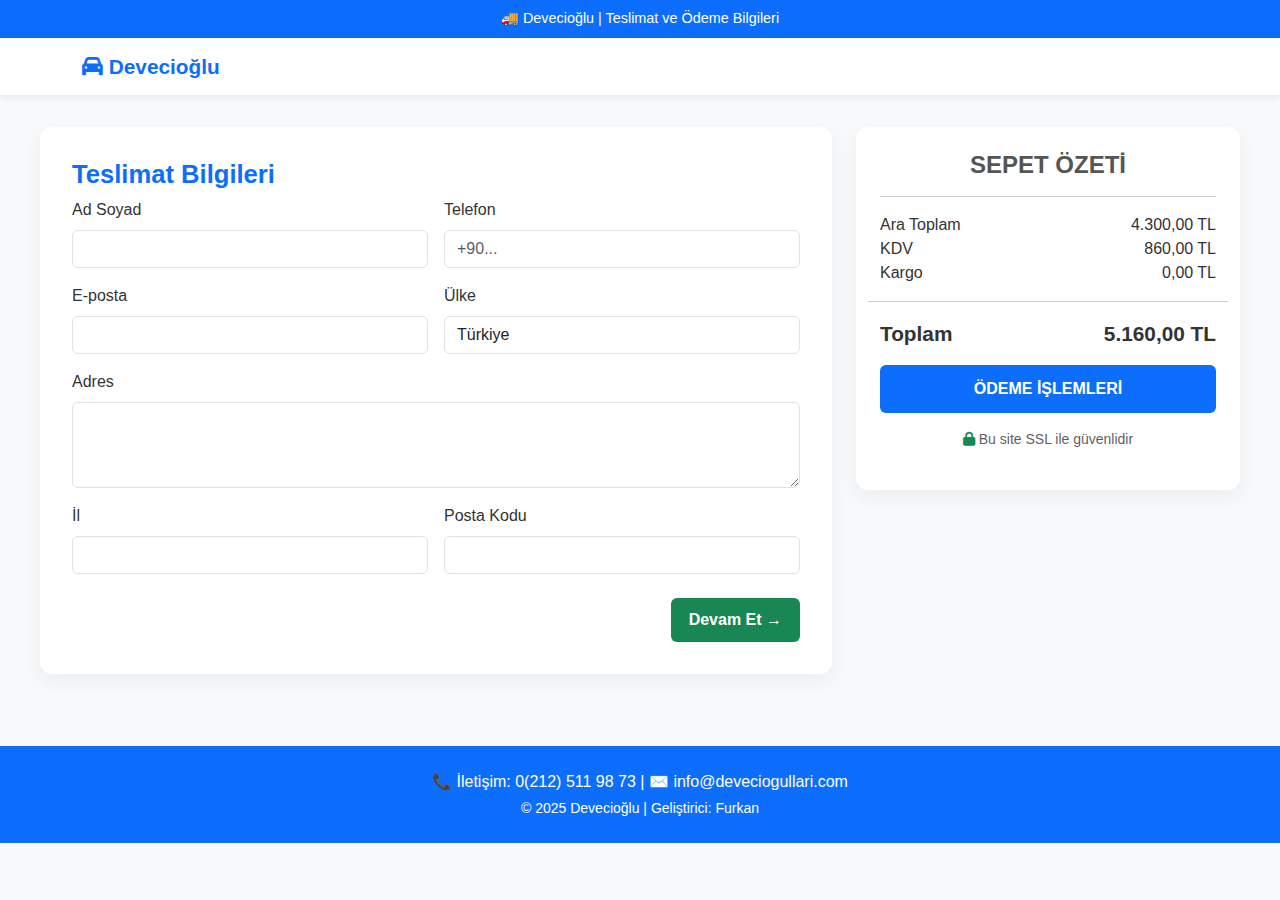
<file: templates/pay.html>
<!DOCTYPE html>
<html lang="tr">
<head>
  <meta charset="UTF-8" />
  <meta name="viewport" content="width=device-width, initial-scale=1" />
  <title>Devecioğlu | Teslimat ve Ödeme</title>

  <link href="https://cdn.jsdelivr.net/npm/bootstrap@5.3.2/dist/css/bootstrap.min.css" rel="stylesheet" />
  <link href="https://cdnjs.cloudflare.com/ajax/libs/font-awesome/6.5.0/css/all.min.css" rel="stylesheet" />

  <style>
    body { font-family: "Segoe UI", Roboto, sans-serif; background-color: #f8f9fa; color: #333; }
    header { background: #0d6efd; color: #fff; padding: 8px; text-align: center; font-weight: 500; font-size: 0.9rem; }
    .navbar { background: #fff; box-shadow: 0 2px 8px rgba(0, 0, 0, 0.08); }
    .navbar-brand { font-weight: 700; color: #0d6efd !important; font-size: 1.3rem; }

    main { max-width: 1200px; margin: 2rem auto; }
    .form-section { background: #fff; border-radius: 12px; padding: 2rem; box-shadow: 0 8px 20px rgba(0,0,0,0.05); }
    h2 { font-weight: 700; color: #0d6efd; font-size: 1.6rem; }
    .hidden { display: none; }
    .btn-next { background: #198754; color: #fff; border: none; padding: 10px 18px; border-radius: 6px; font-weight: 600; }
    .btn-next:hover { background: #157347; }

    /* Sepet Özeti */
    .cart-summary {
      background: #fff; border-radius: 12px; box-shadow: 0 8px 20px rgba(0,0,0,0.05);
      padding: 1.5rem; position: sticky; top: 90px;
    }
    .cart-summary h4 { font-weight: 700; color: #555; text-align: center; }
    .cart-summary hr { margin: 1rem 0; }
    .cart-summary .row p { margin: 0; }
    .cart-summary .total { font-weight: 700; font-size: 1.3rem; }
    .btn-pay { background: #0d6efd; color: #fff; border: none; width: 100%; padding: 0.75rem; border-radius: 6px; font-weight: 600; }
    .btn-pay:hover { background: #0b5ed7; }

    footer { text-align: center; background: #0d6efd; color: #fff; padding: 1.5rem 0; margin-top: 3rem; }
  </style>
</head>

<body>
  <header>🚚 Devecioğlu | Teslimat ve Ödeme Bilgileri</header>

  <nav class="navbar navbar-expand-lg sticky-top">
    <div class="container">
      <a class="navbar-brand" href="#"><i class="fa-solid fa-car"></i> Devecioğlu</a>
    </div>
  </nav>

  <main>
    <div class="row g-4">
      <!-- Sol taraf (Teslimat + Ödeme) -->
      <div class="col-lg-8">
        <!-- Teslimat Bilgileri -->
        <section id="deliverySection" class="form-section mb-4">
          <h2>Teslimat Bilgileri</h2>
          <form id="deliveryForm">
            <div class="row g-3">
              <div class="col-md-6">
                <label class="form-label">Ad Soyad</label>
                <input type="text" class="form-control" id="name" required>
              </div>
              <div class="col-md-6">
                <label class="form-label">Telefon</label>
                <input type="tel" class="form-control" id="phone" placeholder="+90..." required>
              </div>
              <div class="col-md-6">
                <label class="form-label">E-posta</label>
                <input type="email" class="form-control" id="email" required>
              </div>
              <div class="col-md-6">
                <label class="form-label">Ülke</label>
                <input type="text" class="form-control" id="country" value="Türkiye" required>
              </div>
              <div class="col-12">
                <label class="form-label">Adres</label>
                <textarea class="form-control" id="address" rows="3" required></textarea>
              </div>
              <div class="col-md-6">
                <label class="form-label">İl</label>
                <input type="text" class="form-control" id="city" required>
              </div>
              <div class="col-md-6">
                <label class="form-label">Posta Kodu</label>
                <input type="text" class="form-control" id="postal" required>
              </div>
            </div>
            <div class="text-end mt-4">
              <button type="button" class="btn-next" id="continueBtn">Devam Et →</button>
            </div>
          </form>
        </section>

        <!-- Ödeme Bilgileri -->
        <section id="paymentSection" class="form-section hidden">
          <h2>Ödeme Bilgileri</h2>

          <div class="bg-light p-3 rounded mb-3">
            <h5 class="fw-bold mb-3"><i class="fa-solid fa-credit-card"></i> Kredi / Banka Kartı</h5>
            <div class="row g-3">
              <div class="col-md-6">
                <label class="form-label">Kart Üzerindeki İsim</label>
                <input type="text" class="form-control" placeholder="Ad Soyad">
              </div>
              <div class="col-md-6">
                <label class="form-label">Kart Numarası</label>
                <input type="text" class="form-control" maxlength="19" placeholder="0000 0000 0000 0000">
              </div>
              <div class="col-md-4">
                <label class="form-label">Son Kullanma (AA/YY)</label>
                <input type="text" class="form-control" maxlength="5" placeholder="08/28">
              </div>
              <div class="col-md-4">
                <label class="form-label">CVV</label>
                <input type="text" class="form-control" maxlength="3" placeholder="123">
              </div>
              <div class="col-md-4 d-flex align-items-end">
                <button class="btn-next w-100"><i class="fa-solid fa-lock"></i> Ödemeyi Tamamla</button>
              </div>
            </div>
          </div>

          <div class="bg-white border rounded p-3">
            <h5 class="fw-bold mb-2"><i class="fa-solid fa-building-columns"></i> Havale / EFT</h5>
            <p>Hesap Adı: <strong>Devecioğlu Otomotiv A.Ş.</strong></p>
            <p>IBAN: <strong>TR12 3456 7890 1234 5678 9012 34</strong></p>
            <p>Açıklama kısmına ad-soyad ve sipariş numaranızı yazınız.</p>
          </div>
        </section>
      </div>

      <!-- Sağ taraf (Sepet Özeti) -->
      <div class="col-lg-4">
        <aside class="cart-summary">
          <h4>SEPET ÖZETİ</h4>
          <hr>
          <div class="row">
            <div class="col-6"><p>Ara Toplam</p></div>
            <div class="col-6 text-end"><p>4.300,00 TL</p></div>

            <div class="col-6"><p>KDV</p></div>
            <div class="col-6 text-end"><p>860,00 TL</p></div>

            <div class="col-6"><p>Kargo</p></div>
            <div class="col-6 text-end"><p>0,00 TL</p></div>

            <hr class="my-3">

            <div class="col-6"><p class="total">Toplam</p></div>
            <div class="col-6 text-end"><p class="total">5.160,00 TL</p></div>
          </div>

          <button class="btn-pay mt-3">ÖDEME İŞLEMLERİ</button>
          <p class="text-center text-muted small mt-3">
            <i class="fa-solid fa-lock text-success"></i> Bu site SSL ile güvenlidir
          </p>
        </aside>
      </div>
    </div>
  </main>

  <footer>
    <p class="mb-1">📞 İletişim: 0(212) 511 98 73 | ✉️ info@deveciogullari.com</p>
    <p class="small mb-0">© 2025 Devecioğlu | Geliştirici: Furkan</p>
  </footer>

  <script src="https://cdn.jsdelivr.net/npm/bootstrap@5.3.2/dist/js/bootstrap.bundle.min.js"></script>
  <script>
    const continueBtn = document.getElementById("continueBtn");
    const deliveryForm = document.getElementById("deliveryForm");
    const paymentSection = document.getElementById("paymentSection");

    continueBtn.addEventListener("click", () => {
      if (deliveryForm.checkValidity()) {
        deliveryForm.classList.add("was-validated");
        document.getElementById("deliverySection").classList.add("hidden");
        paymentSection.classList.remove("hidden");
        window.scrollTo({ top: 0, behavior: "smooth" });
      } else {
        deliveryForm.reportValidity();
      }
    });
  </script>
</body>
</html>
</file>
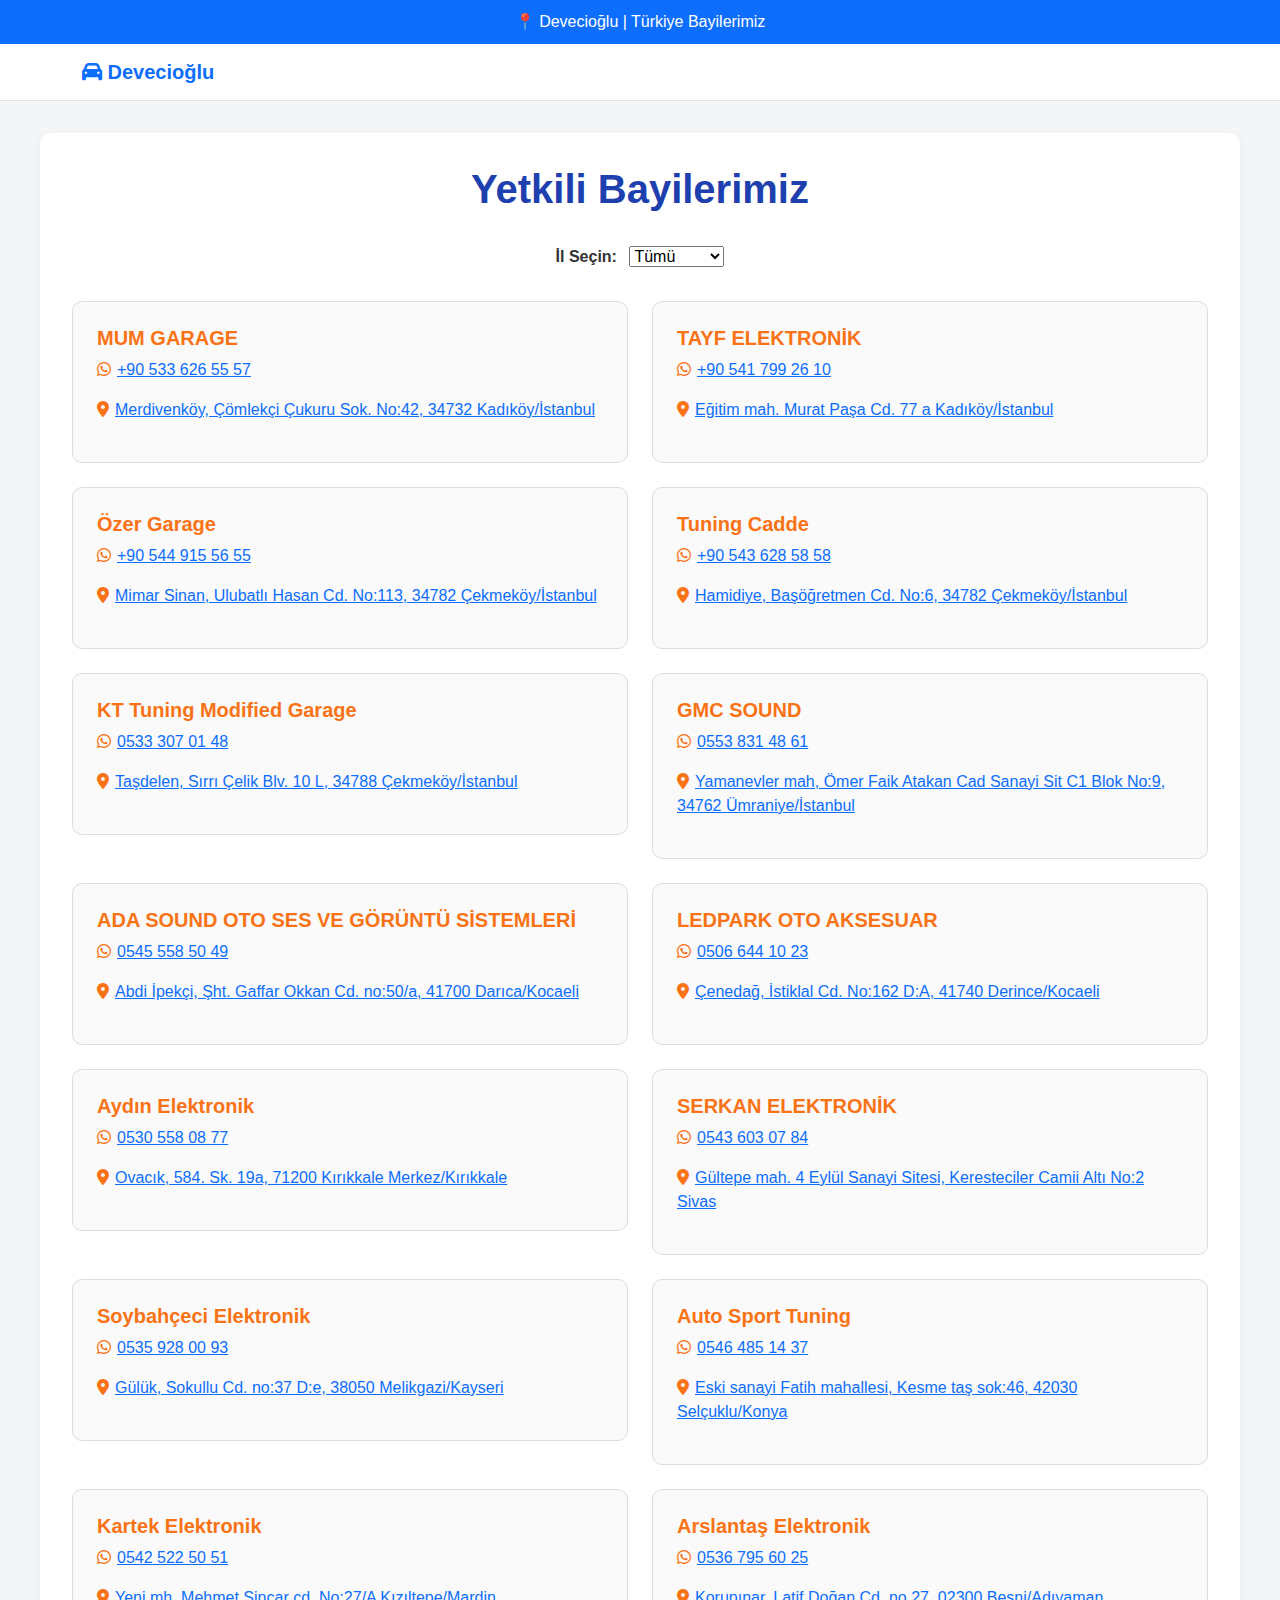
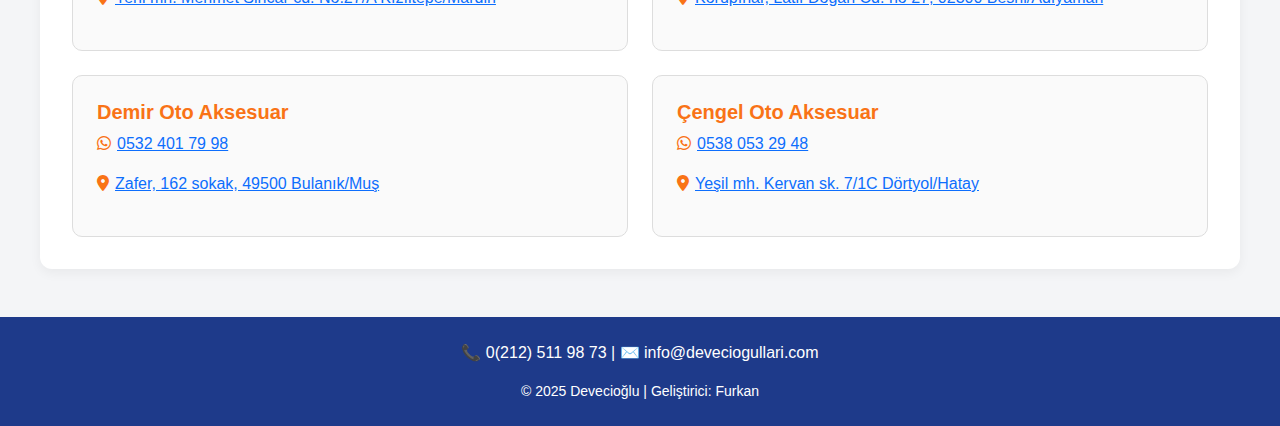
<file: templates/servis.html>
<!DOCTYPE html>
<html lang="tr">
<head>
<meta charset="UTF-8">
<meta name="viewport" content="width=device-width, initial-scale=1">
<title>Devecioğlu | Bayilerimiz</title>
<link href="https://cdn.jsdelivr.net/npm/bootstrap@5.3.2/dist/css/bootstrap.min.css" rel="stylesheet">
<link href="https://cdnjs.cloudflare.com/ajax/libs/font-awesome/6.5.0/css/all.min.css" rel="stylesheet">
<style>
body { background:#f4f5f7; font-family:"Segoe UI",Roboto,sans-serif; color:#333; }
header { background:#0d6efd; color:#fff; text-align:center; padding:10px; }
.navbar-brand { color:#0d6efd !important; font-weight:700; }
.dealer-container { max-width:1200px; margin:2rem auto; background:#fff; padding:2rem; border-radius:12px; box-shadow:0 4px 12px rgba(0,0,0,0.05);}
.dealer-title { text-align:center; color:#1e40af; font-weight:700; margin-bottom:2rem; }
.dealer-card { background:#fafafa; border:1px solid #ddd; border-radius:10px; padding:1.5rem; transition:all .3s; }
.dealer-card:hover { transform:translateY(-4px); box-shadow:0 4px 10px rgba(0,0,0,0.08);}
.dealer-card h5 { color:#f97316; font-weight:700; }
.dealer-info a { color:#f97316; text-decoration:none;}
.dealer-info a:hover { text-decoration:underline;}
.filter-bar { text-align:center; margin-bottom:2rem;}
footer { background:#1e3a8a; color:#fff; text-align:center; padding:1.5rem; margin-top:3rem;}
.icon-btn { color:#f97316; margin-right:6px;}
.no-results{color:#e11d48;font-weight:600;text-align:center;margin-top:1rem;}
</style>
</head>
<body>
<header>📍 Devecioğlu | Türkiye Bayilerimiz</header>
<nav class="navbar navbar-expand-lg sticky-top bg-white border-bottom">
  <div class="container"><a class="navbar-brand" href="#"><i class="fa-solid fa-car"></i> Devecioğlu</a></div>
</nav>

<main class="dealer-container">
<h1 class="dealer-title">Yetkili Bayilerimiz</h1>

<div class="filter-bar">
  <label class="fw-semibold me-2">İl Seçin:</label>
  <select id="citySelect" onchange="filterByCity()">
    <option value="">Tümü</option>
    <option value="İstanbul">İstanbul</option>
    <option value="Kocaeli">Kocaeli</option>
    <option value="Kırıkkale">Kırıkkale</option>
    <option value="Sivas">Sivas</option>
    <option value="Kayseri">Kayseri</option>
    <option value="Konya">Konya</option>
    <option value="Mardin">Mardin</option>
    <option value="Adıyaman">Adıyaman</option>
    <option value="Muş">Muş</option>
    <option value="Hatay">Hatay</option>
  </select>
</div>

<div id="dealerList" class="row g-4">

<!-- ✅ İSTANBUL -->
<div class="col-md-6" data-city="İstanbul">
  <div class="dealer-card"><h5>MUM GARAGE</h5>
    <p><i class="fa-brands fa-whatsapp icon-btn"></i><a href="https://wa.me/905336265557">+90 533 626 55 57</a></p>
    <p><i class="fa-solid fa-location-dot icon-btn"></i><a href="https://maps.google.com/?q=Merdivenköy,+Çömlekçi+Çukuru+Sok.+No:42,+34732+Kadıköy/İstanbul">Merdivenköy, Çömlekçi Çukuru Sok. No:42, 34732 Kadıköy/İstanbul</a></p>
  </div>
</div>

<div class="col-md-6" data-city="İstanbul">
  <div class="dealer-card"><h5>TAYF ELEKTRONİK</h5>
    <p><i class="fa-brands fa-whatsapp icon-btn"></i><a href="https://wa.me/905417992610">+90 541 799 26 10</a></p>
    <p><i class="fa-solid fa-location-dot icon-btn"></i><a href="https://maps.google.com/?q=Eğitim+mah.+Murat+Paşa+Cd.+77a+Kadıköy/İstanbul">Eğitim mah. Murat Paşa Cd. 77 a Kadıköy/İstanbul</a></p>
  </div>
</div>

<div class="col-md-6" data-city="İstanbul">
  <div class="dealer-card"><h5>Özer Garage</h5>
    <p><i class="fa-brands fa-whatsapp icon-btn"></i><a href="https://wa.me/905449155655">+90 544 915 56 55</a></p>
    <p><i class="fa-solid fa-location-dot icon-btn"></i><a href="https://maps.google.com/?q=Mimar+Sinan,+Ulubatlı+Hasan+Cd.+No:113,+34782+Çekmeköy/İstanbul">Mimar Sinan, Ulubatlı Hasan Cd. No:113, 34782 Çekmeköy/İstanbul</a></p>
  </div>
</div>

<div class="col-md-6" data-city="İstanbul">
  <div class="dealer-card"><h5>Tuning Cadde</h5>
    <p><i class="fa-brands fa-whatsapp icon-btn"></i><a href="https://wa.me/905436285858">+90 543 628 58 58</a></p>
    <p><i class="fa-solid fa-location-dot icon-btn"></i><a href="https://maps.google.com/?q=Hamidiye,+Başöğretmen+Cd.+No:6,+34782+Çekmeköy/İstanbul">Hamidiye, Başöğretmen Cd. No:6, 34782 Çekmeköy/İstanbul</a></p>
  </div>
</div>

<div class="col-md-6" data-city="İstanbul">
  <div class="dealer-card"><h5>KT Tuning Modified Garage</h5>
    <p><i class="fa-brands fa-whatsapp icon-btn"></i><a href="https://wa.me/905333070148">0533 307 01 48</a></p>
    <p><i class="fa-solid fa-location-dot icon-btn"></i><a href="https://maps.google.com/?q=Taşdelen,+Sırrı+Çelik+Blv.+10L,+34788+Çekmeköy/İstanbul">Taşdelen, Sırrı Çelik Blv. 10 L, 34788 Çekmeköy/İstanbul</a></p>
  </div>
</div>

<div class="col-md-6" data-city="İstanbul">
  <div class="dealer-card"><h5>GMC SOUND</h5>
    <p><i class="fa-brands fa-whatsapp icon-btn"></i><a href="https://wa.me/905538314861">0553 831 48 61</a></p>
    <p><i class="fa-solid fa-location-dot icon-btn"></i><a href="https://maps.google.com/?q=Yamanevler,+Fatih+Sultan+Mehmet,+Ömer+Faik+Atakan+Cad.+Sanayi+Sit.+C1+Blok+No:9,+34762+Ümraniye/İstanbul">Yamanevler mah, Ömer Faik Atakan Cad Sanayi Sit C1 Blok No:9, 34762 Ümraniye/İstanbul</a></p>
  </div>
</div>

<!-- ✅ KOCAELİ -->
<div class="col-md-6" data-city="Kocaeli">
  <div class="dealer-card"><h5>ADA SOUND OTO SES VE GÖRÜNTÜ SİSTEMLERİ</h5>
    <p><i class="fa-brands fa-whatsapp icon-btn"></i><a href="https://wa.me/905455585049">0545 558 50 49</a></p>
    <p><i class="fa-solid fa-location-dot icon-btn"></i><a href="https://maps.google.com/?q=Abdi+İpekçi,+Şht.+Gaffar+Okkan+Cd.+no:50/a,+41700+Darıca/Kocaeli">Abdi İpekçi, Şht. Gaffar Okkan Cd. no:50/a, 41700 Darıca/Kocaeli</a></p>
  </div>
</div>

<div class="col-md-6" data-city="Kocaeli">
  <div class="dealer-card"><h5>LEDPARK OTO AKSESUAR</h5>
    <p><i class="fa-brands fa-whatsapp icon-btn"></i><a href="https://wa.me/905066441023">0506 644 10 23</a></p>
    <p><i class="fa-solid fa-location-dot icon-btn"></i><a href="https://maps.google.com/?q=Çenedağ,+İstiklal+Cd.+No:162,+41740+Derince/Kocaeli">Çenedağ, İstiklal Cd. No:162 D:A, 41740 Derince/Kocaeli</a></p>
  </div>
</div>

<!-- ✅ KIRIKKALE -->
<div class="col-md-6" data-city="Kırıkkale">
  <div class="dealer-card"><h5>Aydın Elektronik</h5>
    <p><i class="fa-brands fa-whatsapp icon-btn"></i><a href="https://wa.me/905305580877">0530 558 08 77</a></p>
    <p><i class="fa-solid fa-location-dot icon-btn"></i><a href="https://maps.google.com/?q=Ovacık,+584.+Sk.+19a,+71200+Kırıkkale+Merkez/Kırıkkale">Ovacık, 584. Sk. 19a, 71200 Kırıkkale Merkez/Kırıkkale</a></p>
  </div>
</div>

<!-- ✅ SİVAS -->
<div class="col-md-6" data-city="Sivas">
  <div class="dealer-card"><h5>SERKAN ELEKTRONİK</h5>
    <p><i class="fa-brands fa-whatsapp icon-btn"></i><a href="https://wa.me/905436030784">0543 603 07 84</a></p>
    <p><i class="fa-solid fa-location-dot icon-btn"></i><a href="https://maps.google.com/?q=Gültepe+mah.+4+Eylül+Sanayi+Sitesi,+Keresteciler+Camii+Altı+No:2+Sivas">Gültepe mah. 4 Eylül Sanayi Sitesi, Keresteciler Camii Altı No:2 Sivas</a></p>
  </div>
</div>

<!-- ✅ KAYSERİ -->
<div class="col-md-6" data-city="Kayseri">
  <div class="dealer-card"><h5>Soybahçeci Elektronik</h5>
    <p><i class="fa-brands fa-whatsapp icon-btn"></i><a href="https://wa.me/905359280093">0535 928 00 93</a></p>
    <p><i class="fa-solid fa-location-dot icon-btn"></i><a href="https://maps.google.com/?q=Gülük,+Sokullu+Cd.+no:37,+38050+Melikgazi/Kayseri">Gülük, Sokullu Cd. no:37 D:e, 38050 Melikgazi/Kayseri</a></p>
  </div>
</div>

<!-- ✅ KONYA -->
<div class="col-md-6" data-city="Konya">
  <div class="dealer-card"><h5>Auto Sport Tuning</h5>
    <p><i class="fa-brands fa-whatsapp icon-btn"></i><a href="https://wa.me/905464851437">0546 485 14 37</a></p>
    <p><i class="fa-solid fa-location-dot icon-btn"></i><a href="https://maps.google.com/?q=Eski+sanayi+Fatih+mahallesi,+Kesme+taş+sok:46,+42030+Selçuklu/Konya">Eski sanayi Fatih mahallesi, Kesme taş sok:46, 42030 Selçuklu/Konya</a></p>
  </div>
</div>

<!-- ✅ MARDİN -->
<div class="col-md-6" data-city="Mardin">
  <div class="dealer-card"><h5>Kartek Elektronik</h5>
    <p><i class="fa-brands fa-whatsapp icon-btn"></i><a href="https://wa.me/905425225051">0542 522 50 51</a></p>
    <p><i class="fa-solid fa-location-dot icon-btn"></i><a href="https://maps.google.com/?q=Yeni+mh.+Mehmet+Sincar+cd.+No:27/A+Kızıltepe/Mardin">Yeni mh. Mehmet Sincar cd. No:27/A Kızıltepe/Mardin</a></p>
  </div>
</div>

<!-- ✅ ADIYAMAN -->
<div class="col-md-6" data-city="Adıyaman">
  <div class="dealer-card"><h5>Arslantaş Elektronik</h5>
    <p><i class="fa-brands fa-whatsapp icon-btn"></i><a href="https://wa.me/905367956025">0536 795 60 25</a></p>
    <p><i class="fa-solid fa-location-dot icon-btn"></i><a href="https://maps.google.com/?q=Korupınar,+Latif+Doğan+Cd.+no+27,+02300+Besni/Adıyaman">Korupınar, Latif Doğan Cd. no 27, 02300 Besni/Adıyaman</a></p>
  </div>
</div>

<!-- ✅ MUŞ -->
<div class="col-md-6" data-city="Muş">
  <div class="dealer-card"><h5>Demir Oto Aksesuar</h5>
    <p><i class="fa-brands fa-whatsapp icon-btn"></i><a href="https://wa.me/905324017998">0532 401 79 98</a></p>
    <p><i class="fa-solid fa-location-dot icon-btn"></i><a href="https://maps.google.com/?q=Zafer,+162+sokak,+49500+Bulanık/Muş">Zafer, 162 sokak, 49500 Bulanık/Muş</a></p>
  </div>
</div>

<!-- ✅ HATAY -->
<div class="col-md-6" data-city="Hatay">
  <div class="dealer-card"><h5>Çengel Oto Aksesuar</h5>
    <p><i class="fa-brands fa-whatsapp icon-btn"></i><a href="https://wa.me/905380532948">0538 053 29 48</a></p>
    <p><i class="fa-solid fa-location-dot icon-btn"></i><a href="https://maps.google.com/?q=Yeşil+mh.+Kervan+sk.+7/1C+Dörtyol/Hatay">Yeşil mh. Kervan sk. 7/1C Dörtyol/Hatay</a></p>
  </div>
</div>

</div>

<p id="noResults" class="no-results" style="display:none;">Bu ilde bayi bulunmamaktadır.</p>
</main>

<footer>
<p>📞 0(212) 511 98 73 | ✉️ info@deveciogullari.com</p>
<p class="small mb-0">© 2025 Devecioğlu | Geliştirici: Furkan</p>
</footer>

<script>
function filterByCity(){
  const city=document.getElementById('citySelect').value;
  const cards=document.querySelectorAll('[data-city]');
  let visible=false;
  cards.forEach(c=>{
    if(!city||c.dataset.city===city){c.style.display='block';visible=true;}
    else{c.style.display='none';}
  });
  document.getElementById('noResults').style.display=visible?'none':'block';
}
</script>
</body>
</html>
</file>
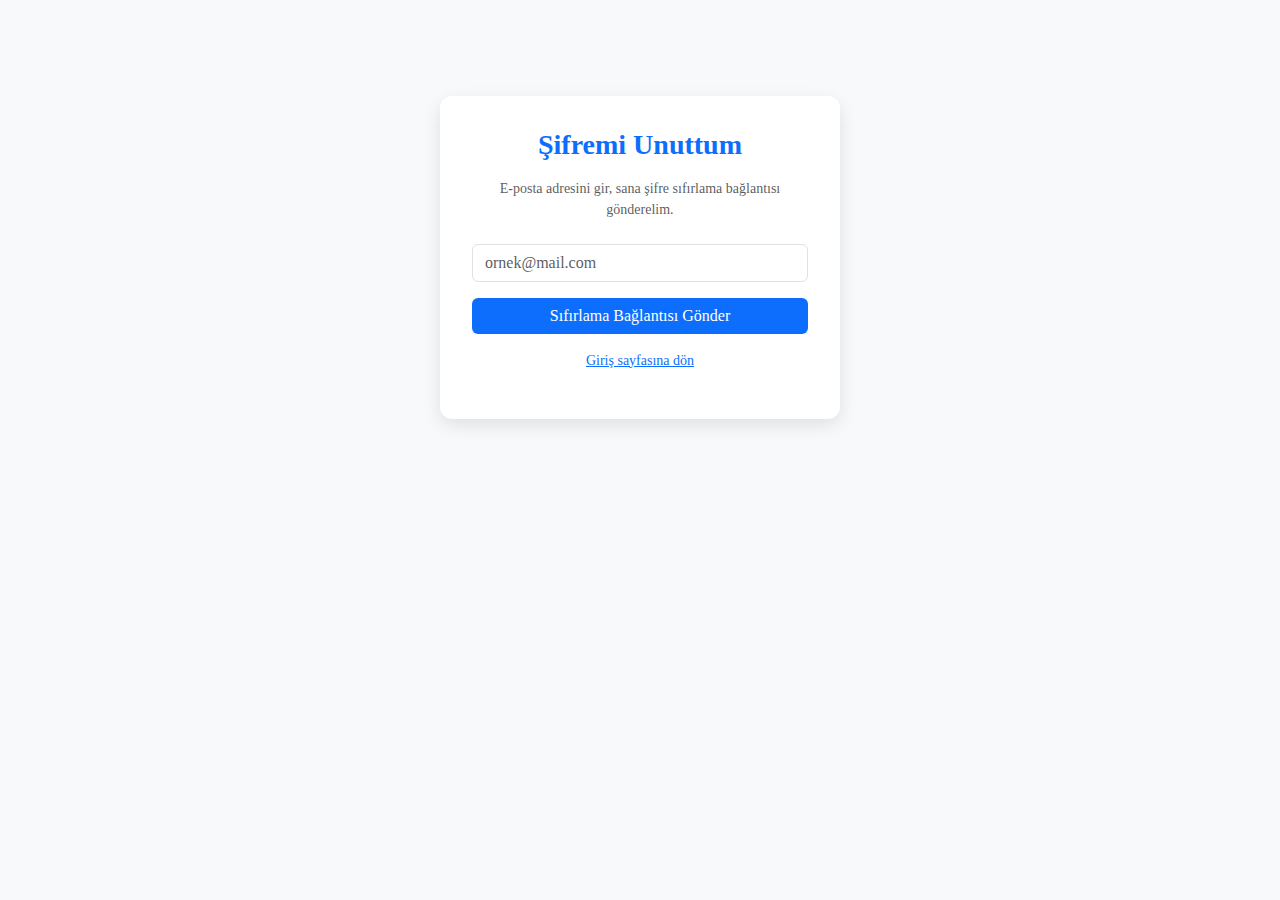
<file: templates/şifre.html>
<!DOCTYPE html>
<html lang="tr">
<head>
  <meta charset="UTF-8">
  <meta name="viewport" content="width=device-width,initial-scale=1">
  <title>Şifremi Unuttum | Carvocal</title>
  <link href="https://cdn.jsdelivr.net/npm/bootstrap@5.3.2/dist/css/bootstrap.min.css" rel="stylesheet">
  <style>
    body { background:#f8f9fa; font-family:"Segoe UI"; }
    .box { background:#fff; max-width:400px; margin:6rem auto; padding:2rem; border-radius:12px;
           box-shadow:0 6px 18px rgba(0,0,0,0.1); }
    .btn-primary { background:#0d6efd; border:none; }
  </style>
</head>
<body>
  <div class="box text-center">
    <h3 class="text-primary fw-bold mb-3">Şifremi Unuttum</h3>
    <p class="text-muted small mb-4">E-posta adresini gir, sana şifre sıfırlama bağlantısı gönderelim.</p>
    <form method="POST" action="send_reset.php">
      <input type="email" name="email" class="form-control mb-3" placeholder="ornek@mail.com" required>
      <button type="submit" class="btn btn-primary w-100">Sıfırlama Bağlantısı Gönder</button>
    </form>
    <p class="mt-3 small"><a href="login.html">Giriş sayfasına dön</a></p>
  </div>
</body>
</html>
</file>
